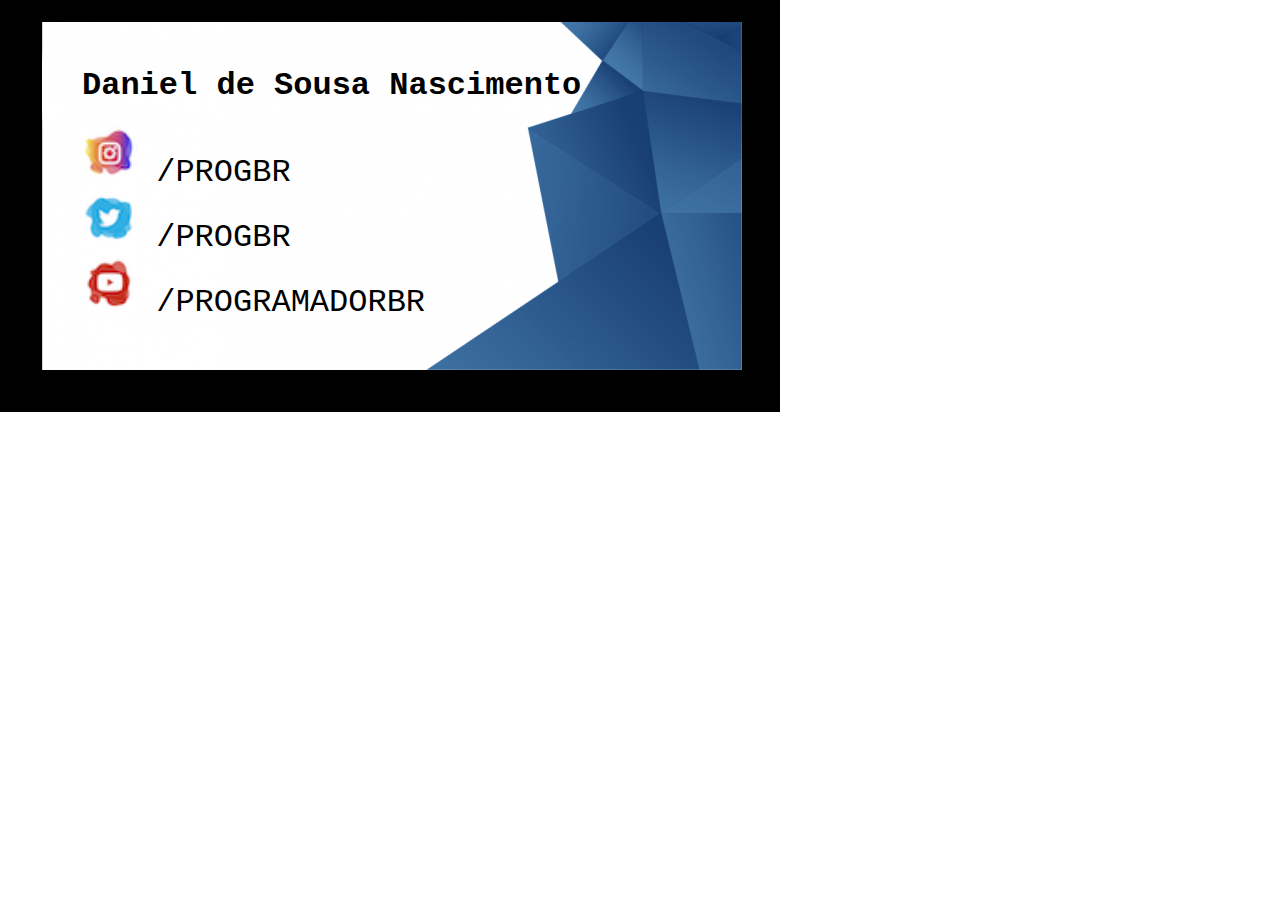
<file: basico/index.html>
<!DOCTYPE html>
<html lang="PT">

<head>
    <meta charset="UTF-8">
    <meta name="viewport" content="width=device-width, initial-scale=1.0">
    <title>DESAFIO_CSS_BASICO</title>
    <link rel="stylesheet" href="style.css">
</head>

<body>
    <div class="main">
        <div class="cartao">
            <ul>
                <h1 id = "Nome">Daniel de Sousa Nascimento</h1>
                <li><img src="./imgs/Insta.png" alt="insta_logo" width="55"> /PROGBR</li>
                <li><img src="./imgs/Twitter.png" alt="twitter_logo" width="55"> /PROGBR</li>
                <li><img src="./imgs/Youtube.png" alt="youtube_logo"width="55"> /PROGRAMADORBR</li>
            </ul>
        </div>
    </div>
</body>

</html>
</file>
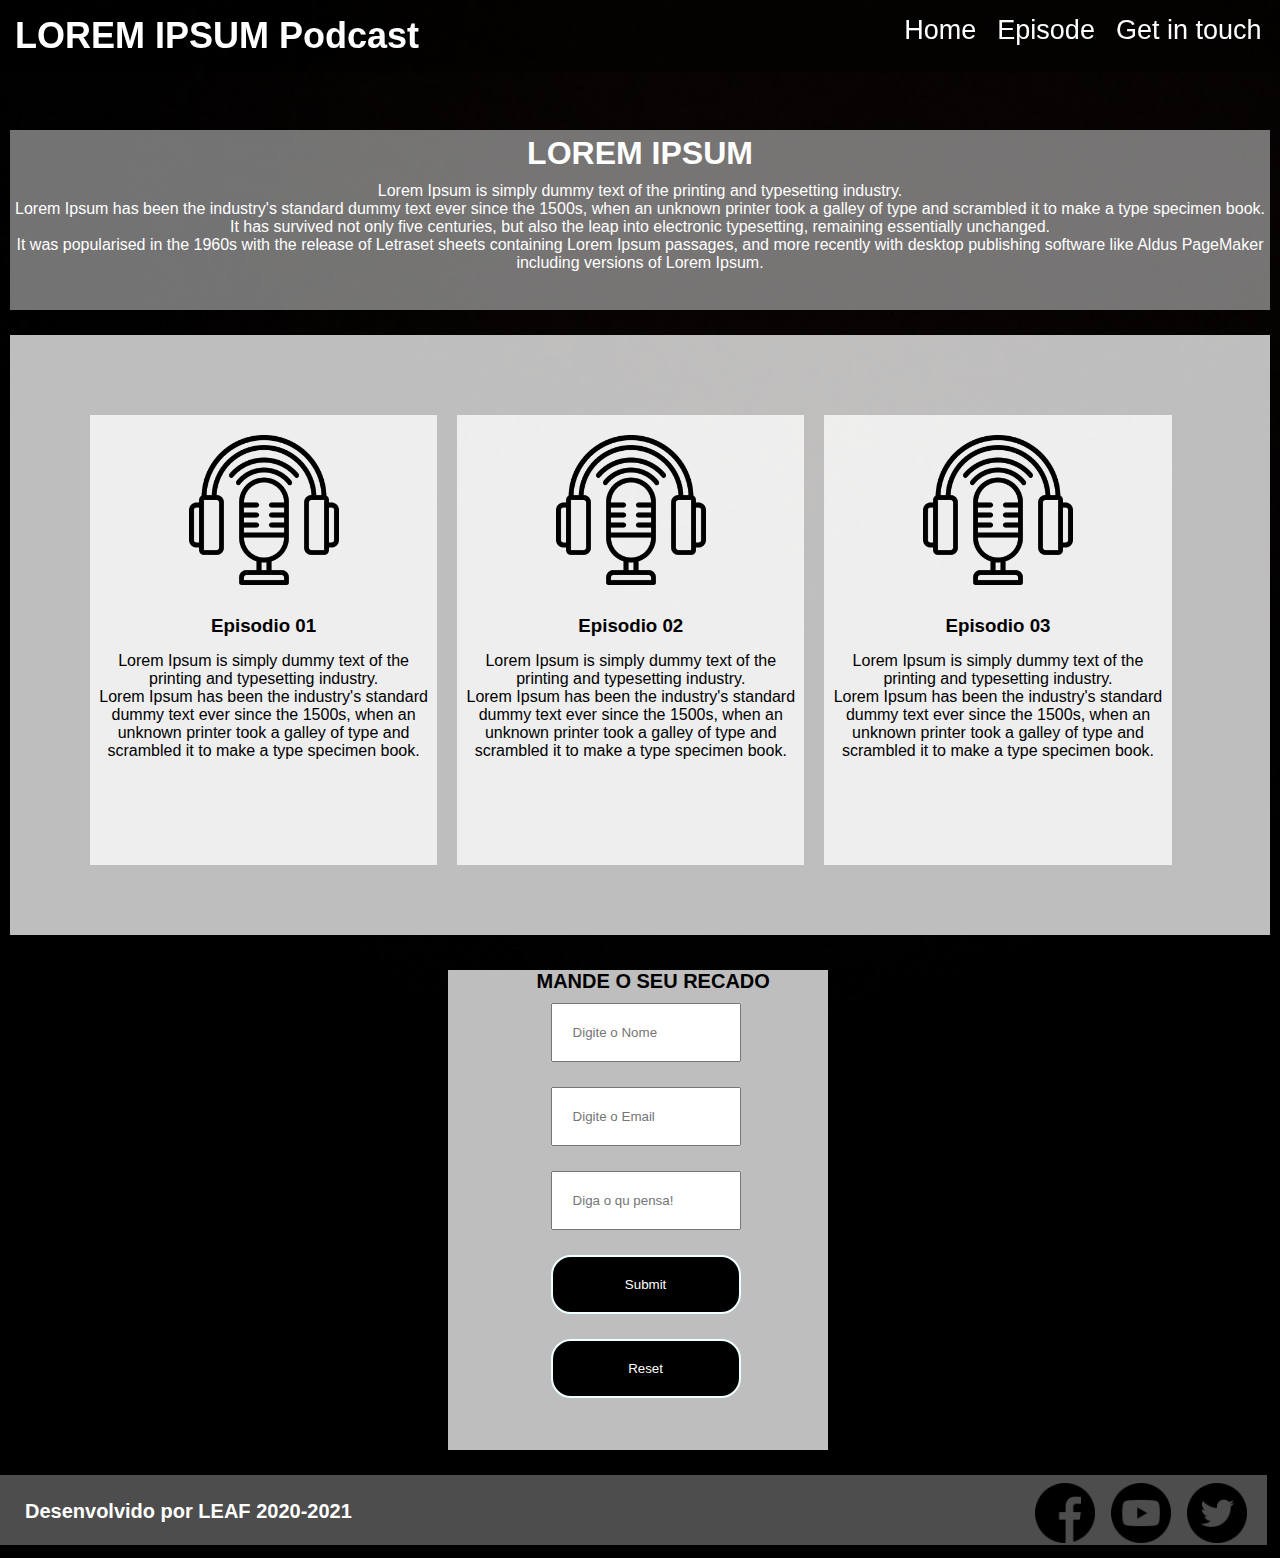
<file: Intermediario/desafio/index.html>
<!DOCTYPE html>
<html lang="pt ">

<head>
    <meta charset="UTF-8">
    <meta name="viewport" content="width=device-width, initial-scale=1.0">
    <link rel="stylesheet" href="style.css">
    <title>Desafio Site Comercial - PODCAST</title>
</head>

<body>
    <header class="headerMenu">
        <div class="menu">
            <ul>
                <h1 id="logo">LOREM IPSUM Podcast</h1>
                <a href="#">
                    <li>Home</li>
                </a>
                <a href="#nav1">
                    <li>Episode</li>
                </a>
                <a href="#nav2">
                    <li>Get in touch</li>
                </a>
            </ul>
        </div>
    </header>

    <nav class="middle">
        <div class="description">
            <h2>
                Lorem Ipsum
            </h2>
            <p>
                Lorem Ipsum is simply dummy text of the printing and typesetting industry. <br>Lorem Ipsum has been the
                industry's standard dummy text ever since the 1500s, when an unknown printer took a galley of type and
                scrambled it to make a type specimen book. <br>It has survived not only five centuries, but also the
                leap
                into electronic typesetting, remaining essentially unchanged.<br> It was popularised in the 1960s with
                the
                release of Letraset sheets containing Lorem Ipsum passages, and more recently with desktop publishing
                software like Aldus PageMaker including versions of Lorem Ipsum.<br>
            </p>
        </div>

        <nav class="episode">
            <span id="nav1"></span>
            <div class="dEpisode">
                <a href="">
                    <div class="ep01">
                        <h3>Episodio 01</h3>
                        <p> Lorem Ipsum is simply dummy text of the printing and typesetting industry. <br>Lorem Ipsum
                            has been the
                            industry's standard dummy text ever since the 1500s, when an unknown printer took a galley
                            of type and
                            scrambled it to make a type specimen book.</p>

                    </div>
                </a>
                <a href="">
                    <div class="ep02">
                        <h3>Episodio 02</h3>
                        <p> Lorem Ipsum is simply dummy text of the printing and typesetting industry. <br>Lorem Ipsum
                            has been the
                            industry's standard dummy text ever since the 1500s, when an unknown printer took a galley
                            of type and
                            scrambled it to make a type specimen book.</p>
                    </div>
                </a>
                <a href="">
                    <div class="ep03">
                        <h3>Episodio 03</h3>
                        <P> Lorem Ipsum is simply dummy text of the printing and typesetting industry. <br>Lorem Ipsum
                            has been the
                            industry's standard dummy text ever since the 1500s, when an unknown printer took a galley
                            of type and
                            scrambled it to make a type specimen book.</P>
                    </div>
                </a>
            </div>
        </nav>

    </nav>

    <nav class="bottom">
        <span id="nav2"></span>
        <div class="fCOntainer">
            <p> MANDE O SEU RECADO<br></p>
            <form action="#">
                <input type="text" name="NOME" id="name" placeholder="Digite o Nome">
                <input type="email" name="EMAIL" id="email" placeholder="Digite o Email">
                <input type="text" name="COMNTÀRIO" id="commnt" placeholder="Diga o qu pensa!">
                <input type="submit" name="ENVIAR!">
                <input type="reset" name="LIMPAR">
            </form>

        </div>
    </nav>
    <footer>
        <div class="footer">
            <ul>
                <p>Desenvolvido por LEAF 2020-2021</p>
                <a href=""><li><img src="./twitter.png" width="60px"></li></a>
                <a href=""><li><img src="./youtube.png" width="60px" alt=""></li></a>
                <a href=""><li><img src="./facebook.png" width="60px" alt=""></li></a>
            </ul>
        </div>
        
    </footer>
</body>

</html>
</file>
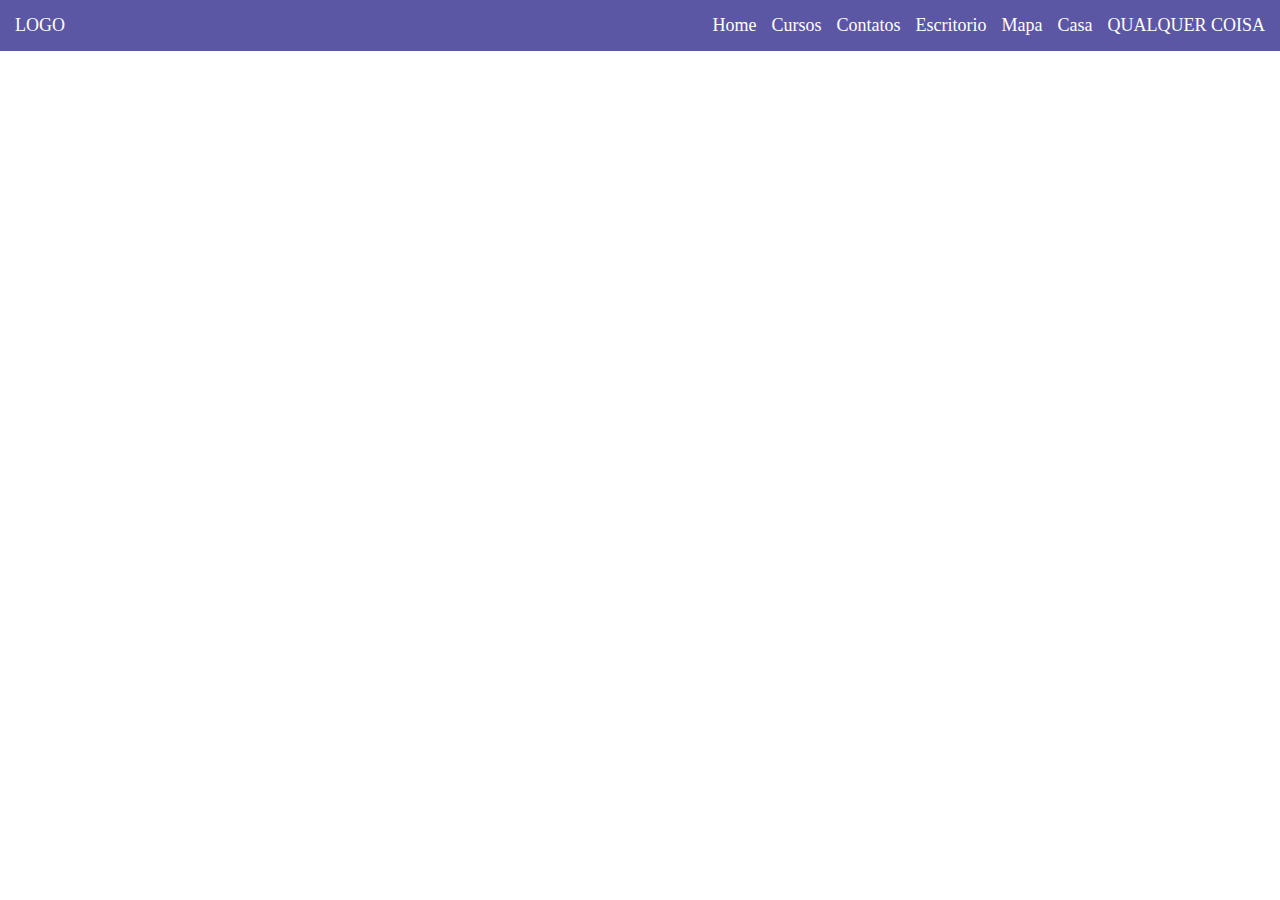
<file: Intermediario/aula_02.html>
<!DOCTYPE html>
<html lang="pt">

<head>
    <meta charset="UTF-8">
    <meta name="viewport" content="width=device-width, initial-scale=1.0">
    <link rel="stylesheet" href="aula_02.css">
    <meta name="viewport" content="width==divice-width,initial-scale=1.0">
    <title>Media querys- CSS intermediario</title>
</head>

<body>
    <div class="header">
        <div class="logo">
            LOGO
        </div>
        <ul class="menu">
            <li>Home</li>
            <li>Cursos</li>
            <li>Contatos</li>
            <li>Escritorio</li>
            <li>Mapa</li>
            <li>Casa</li>
            <li>QUALQUER COISA</li>
        </ul>

    </div>
</body>

</html>
</file>
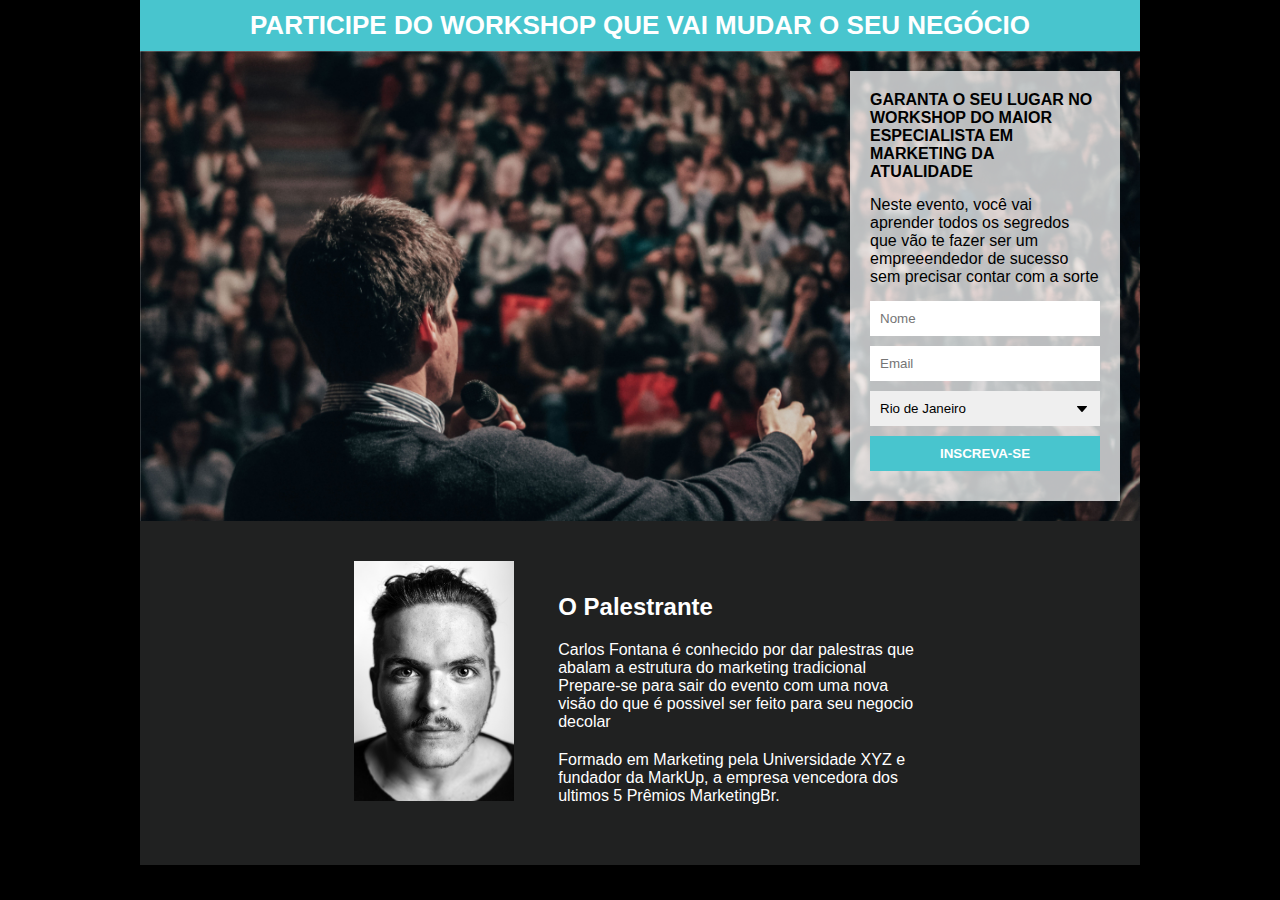
<file: Intermediario/aula_03.html>
<!DOCTYPE html>
<html lang="pt">

<head>
    <meta charset="UTF-8">
    <meta name="viewport" content="width=device-width, initial-scale=1.0">
    <link rel="stylesheet" href="aula_03.css">
    <link rel="ico" href="/Intermediario/assets/ico.png" type="image/png">
    <meta name="viewport" content="width=divice-width,initial-scale=1.0">
    <title>Pagina de captura e DESAFIO WORKSHOP</title>
</head>

<body>
    <div class="container">
        <header>
            <h1 class="title"> Participe do workshop que vai mudar o seu negócio </h1>
        </header>
        <section>
            <div class="formContainer">
                <h2 class="mb">GARANTA O SEU LUGAR NO WORKSHOP DO MAIOR ESPECIALISTA EM MARKETING DA ATUALIDADE</h2>
                <p class="mb">Neste evento, você vai aprender todos os segredos que vão te fazer
                    ser um empreeendedor de sucesso sem precisar contar com a sorte</p>

                <form
                    action="https://leafconsultoria.us7.list-manage.com/subscribe/post?u=d88837e4f52cd07e5a4c0755e&amp;id=9f7c250278"
                    method="POST" id="mc-embedded-subscribe-form" name="mc-embedded-subscribe-form" class="validate"
                    target="_blank" novalidate>
                    <input type="text" name="NOME" id="name" placeholder="Nome">
                    <input type="text" name="EMAIL" id="email" placeholder="Email">
                    <select name="PLACE" id="PLACE">
                        <option value="rj">Rio de Janeiro</option>
                        <option value="sp">São Paulo</option>
                        <option value="mg">Minas Gerais</option>
                        <option value="es">Espírito Santo</option>
                    </select>
                    <!-- real people should not fill this in and expect good things - do not remove this or risk form bot signups-->
                    <div style="position: absolute; left: -5000px;" aria-hidden="true">
                        <input type="text" name="b_d88837e4f52cd07e5a4c0755e_9f7c250278" tabindex="-1" value="">
                    </div>
                    <input type="submit" value="INSCREVA-SE">
                </form>
            </div>
        </section>
        <footer>
            <img class="picture" src="../Intermediario/assets/face.jpg" alt="rosto">
            <div class="description">
                <h3>O Palestrante</h3>
                <p>
                    Carlos Fontana é conhecido por dar palestras que abalam a estrutura
                    do marketing tradicional
                    Prepare-se para sair do evento com uma nova visão do que é possivel
                    ser feito para seu negocio decolar
                </p>
                <p>
                    Formado em Marketing pela Universidade XYZ e fundador da MarkUp,
                    a empresa vencedora
                    dos ultimos 5 Prêmios MarketingBr.
                </p>
            </div>
        </footer>
    </div>
</body>

</html>
</file>
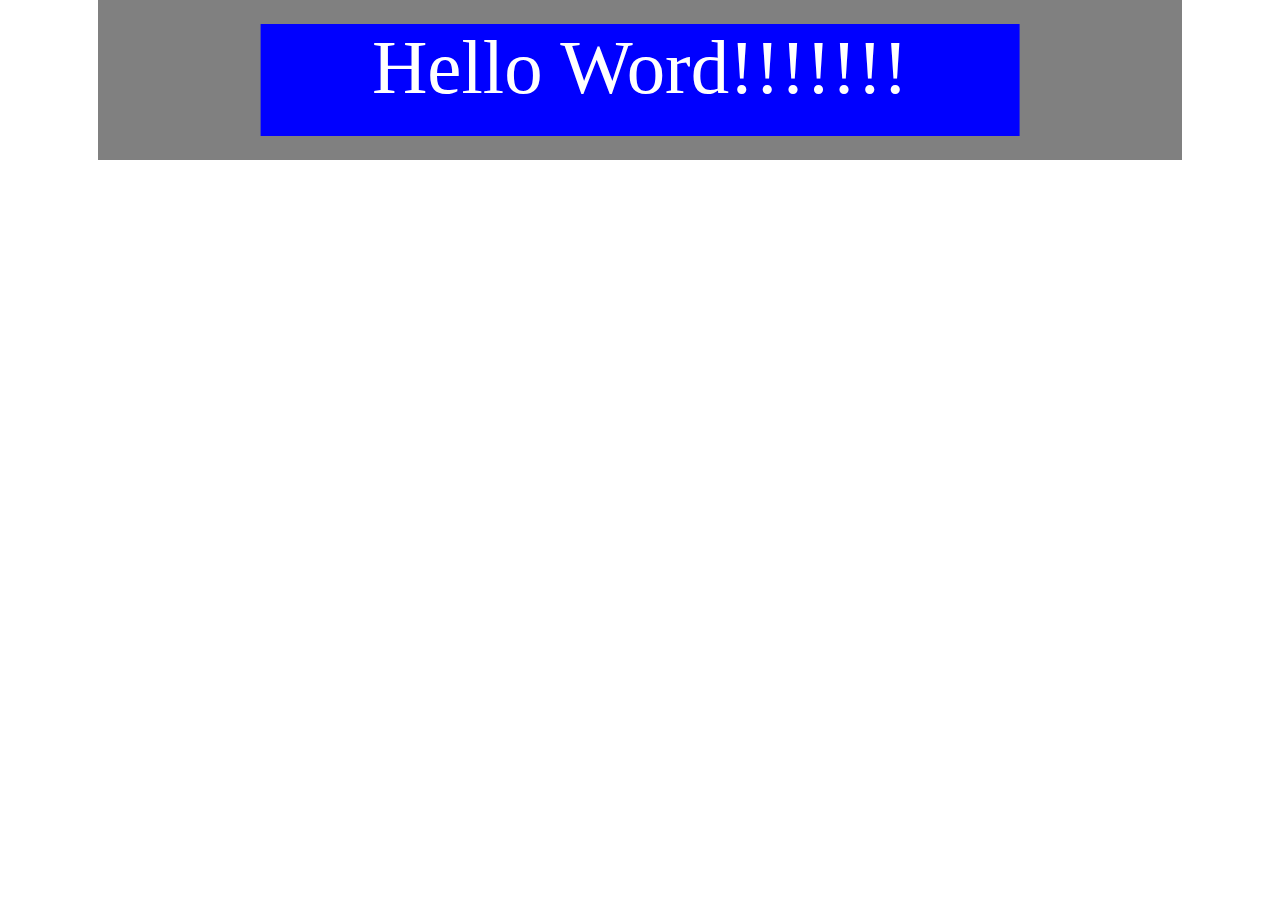
<file: Intermediario/responsividade.html>
<!DOCTYPE html>
<html lang="pt">

<head>
    <meta charset="UTF-8">
    <meta name="viewport" content="width=device-width, initial-scale=1.0">
    <link rel="stylesheet" href="style.css">
    <!--meta de criação de site responsivo-->
    <meta name="viewport" content="width==divice-width,initial-scale=1.0">
    <title>Responsividade</title>
</head>

<body>

    <Div class="header">
        <div class="conteudo">
        Hello Word!!!!!!!
        </div>
    </Div>
</body>

</html>
</file>
<file: basico/style.css>
/*resset da Bdoy*/
body{
    margin: 0;
    padding: 0;
    font-family: 'Courier New', Courier, monospace;
    font-weight:inherit;
    width: 780px;
}

.main{
    background-color: #000000;
    padding: 2px;
    padding-top: 1px;
    
}

.cartao{
    background-color: #000000;
    margin: 40px;
    margin-top:3px;
    height: 348px;
    width: 700px;
   
}

ul{
background-image: url("./imgs/backgorund.png")  ;
background-repeat: no-repeat;
height: 380px;
background-color: #000000; 

}

li{
    list-style-type: none;
    margin: 15;
    font-weight:500;
    font-size: xx-large;
   
}

#Nome{
   padding-top: 45px;
}

img{
    padding: 0;
    margin: 0;
}
</file>
<file: Intermediario/desafio/style.css>
*{
    margin: 0;
    padding: 0;
    font-family:Verdana, Geneva, Tahoma, sans-serif;
    color: white;

}
body{
background-image: url("./fundo.jpg");
background-size: cover;
background-repeat: no-repeat;
}

a{
text-decoration: none;

}

header{
position: relative;
}

.headerMenu{
   
    width: 99%;
    margin: auto;
    overflow: hidden;
    background-color:#00000062;
    color: white;
    font-size: 18px;
    padding: 15px;
    position: fixed;
    z-index: 1;
    

}
.menu{
    width: 100%;
    float: right;
 
}

#logo{
    margin: 0;
    float: left;
    margin: 0;
}

ul{
     text-align: right;
     padding: 0;
     margin: 0;
     width: 99%;
     
}

li{
    margin: 8px;
    font-size: 27px;
    display: inline;
    
    

}

.middle{
    padding-top: 120px;
    position: relative;
    align-content: center;
    text-align: justify;
    
}

.description{

    background-color: rgba(255, 255, 255, 0.452);
    text-align: center;
    height: 170px;
    margin: 10px;
    padding: 5px;
}

.description h2{
    font-size:2em;
    padding-bottom:10px;
    font-weight: bold;
    text-transform: uppercase;
}

.description p{
    font-size: 1em;
}

.episode{
    background-color: rgba(255, 255, 255, 0.747);
    height: 600px;
    margin: 10px;
    margin-top: 25px;
    position: relative;
}

.dEpisode{
    padding: 70px;
    position: relative;
    
    
}


.dEpisode li{
padding: 0;  
margin: 0;  
border: black solid;
}

.dEpisode div{
    background-image: url("./microphone.png");
    background-repeat:no-repeat;
    background-size: 150px;
    background-position:top;
    background-position-y:20px; 
}	

.dEpisode h3{
    color:#000000;
    text-align: center;
    padding-top: 200px;
}

.dEpisode P{
color: #000000;
text-align: center;
padding-top: 15PX;
font-size: 16px;
}

.ep01{
background-color: rgba(255, 255, 255, 0.747); 
height: 450px;
width: 31%;
margin: 10px;
float: left;
}

.ep02{
background-color: rgba(255, 255, 255, 0.747); 
height: 450px;
width: 31%;
margin: 10px;
float: left;
}

 
.ep03{
background-color: rgba(255, 255, 255, 0.747); 
height: 450px;
width: 31%;
margin: 10px;
float: left;
    }   

.bottom{

background-color: rgba(255, 255, 255, 0.747);
width: 380px;
height: 480px;
margin: 10px;
margin-top: 25px;
margin-left: 35%;

}

.bottom p{
    color: #000000;
    text-align: center;
    margin-left: 19%;
    width: 70%;
    font-weight: bold;
    font-size: 20px;

}  

.bottom input{
box-sizing: border-box;
width: 50%;
padding:20px;
margin-left: 27%;
margin-bottom: 15px;
margin-top: 10px;
color: #000000;
}

input[type="submit"]{
    background-color: #000000;
    border-style: solid;
    border-color: azure;
    border-radius: 20px;
    color: white;

}

input[type="reset"]{
    background-color: #000000;
    border-style: solid;
    border-color: azure;
    border-radius: 20px;
    color: white;

}

.footer{
    background-color: rgb(77, 77, 77);
    width: 99%;
    height: 70px;
    margin-top: 25px;
    color: white;
}

.footer p{
    font-weight: bolder;
    font-size: 20px;
    margin: 25px;
    float: left;
}

.footer li{
    float: right;

}
</file>
<file: Intermediario/aula_02.css>
body{
    margin: 0;
    padding: 0;

}

.header{
    overflow: hidden;
    margin: auto;
    background-color: #5c57a4;
    padding: 15px;
    font-size: 18px;
}

.menu{
    list-style: none;
    margin: 0;
    padding: 0;
    float: right;
    
}

li{
  float: left;  
  color: white;
  margin-left: 15px;
}

.logo{
    float: left;
    color: white;
}

@media screen and (max-width:750px){
    .header{
        background-color: grey;
    }
    .logo{
        float: none;
        text-align: center;
        
    }
    .menu{
        float: none;
        text-align: center;
        margin-top: 20px;
    }
    li{
        float: none;
        background-color: black;
        margin-bottom: 5px;
        padding: 10px;

    }
}
</file>
<file: Intermediario/aula_03.css>
*{
    margin: 0;
    padding: 0;
}
body{
     font-family: Arial, Helvetica, sans-serif;
    background-color: black;
}

header{
    background-color: #48C5CE;
    text-align: center;
    color: white;
    text-transform: uppercase;
    padding: 10px;
}

.title{
    font-size: 26px;
}

section{
    padding: 20px;
    background-image: url('../Intermediario/assets/people.jpg');
    background-size: cover;
    overflow: hidden;

}

.container{
 max-width: 1000px;
 margin: auto;
}

.formContainer{
    max-width: 230px;
    background-color: #ffffffbb;
    padding: 20px;
    float: right;
}
h2{
    font-size: 16px;
}
.mb{
    margin-bottom:15px ;
}

input,select{
    width: 100%;
    box-sizing: border-box;
    padding: 10px;
    border: none;
    margin-bottom: 10px;
}

input[type="submit"]{
    color: white;
    background-color: #48C5CE;
    font-weight: bold;
}

select{
    appearance: none;
    -webkit-appearance: none;
    -moz-appearance: none;
    -ms-progress-appearance: none;
    background-image: url('../Intermediario/assets/arrow.jpg');
    background-repeat: no-repeat;
    background-position: calc(100% - 10px) center;

}

.picture{
    width: 160px;
}

footer{
background-color: #202121;
padding: 40px;
text-align: center;

}

.description{
    color: white;
    display: inline-block;
    max-width: 40%;
    margin-left: 40px;
    text-align: left;
}

.description p, .description h3{
    margin-bottom: 20px;
}

.description h3{
    font-size: 24px;
}
</file>
<file: Intermediario/style.css>
body{
    padding: 0;
    margin: 0;
    font-size: 1.2em;
}

.header{
    position: relative;
    padding: 30px;
    margin: auto;
    width: 80%;
    height: 100px;
    background-color: gray;
}

.conteudo{
    position: absolute;
    background-color: blue;
    width: 70%;
    height: 70%;
    top: 50%;
    left: 50%;
    transform: translate(-50%,-50%);
    color: white;
    text-align: center;
    font-size: 6vw;
}
</file>
